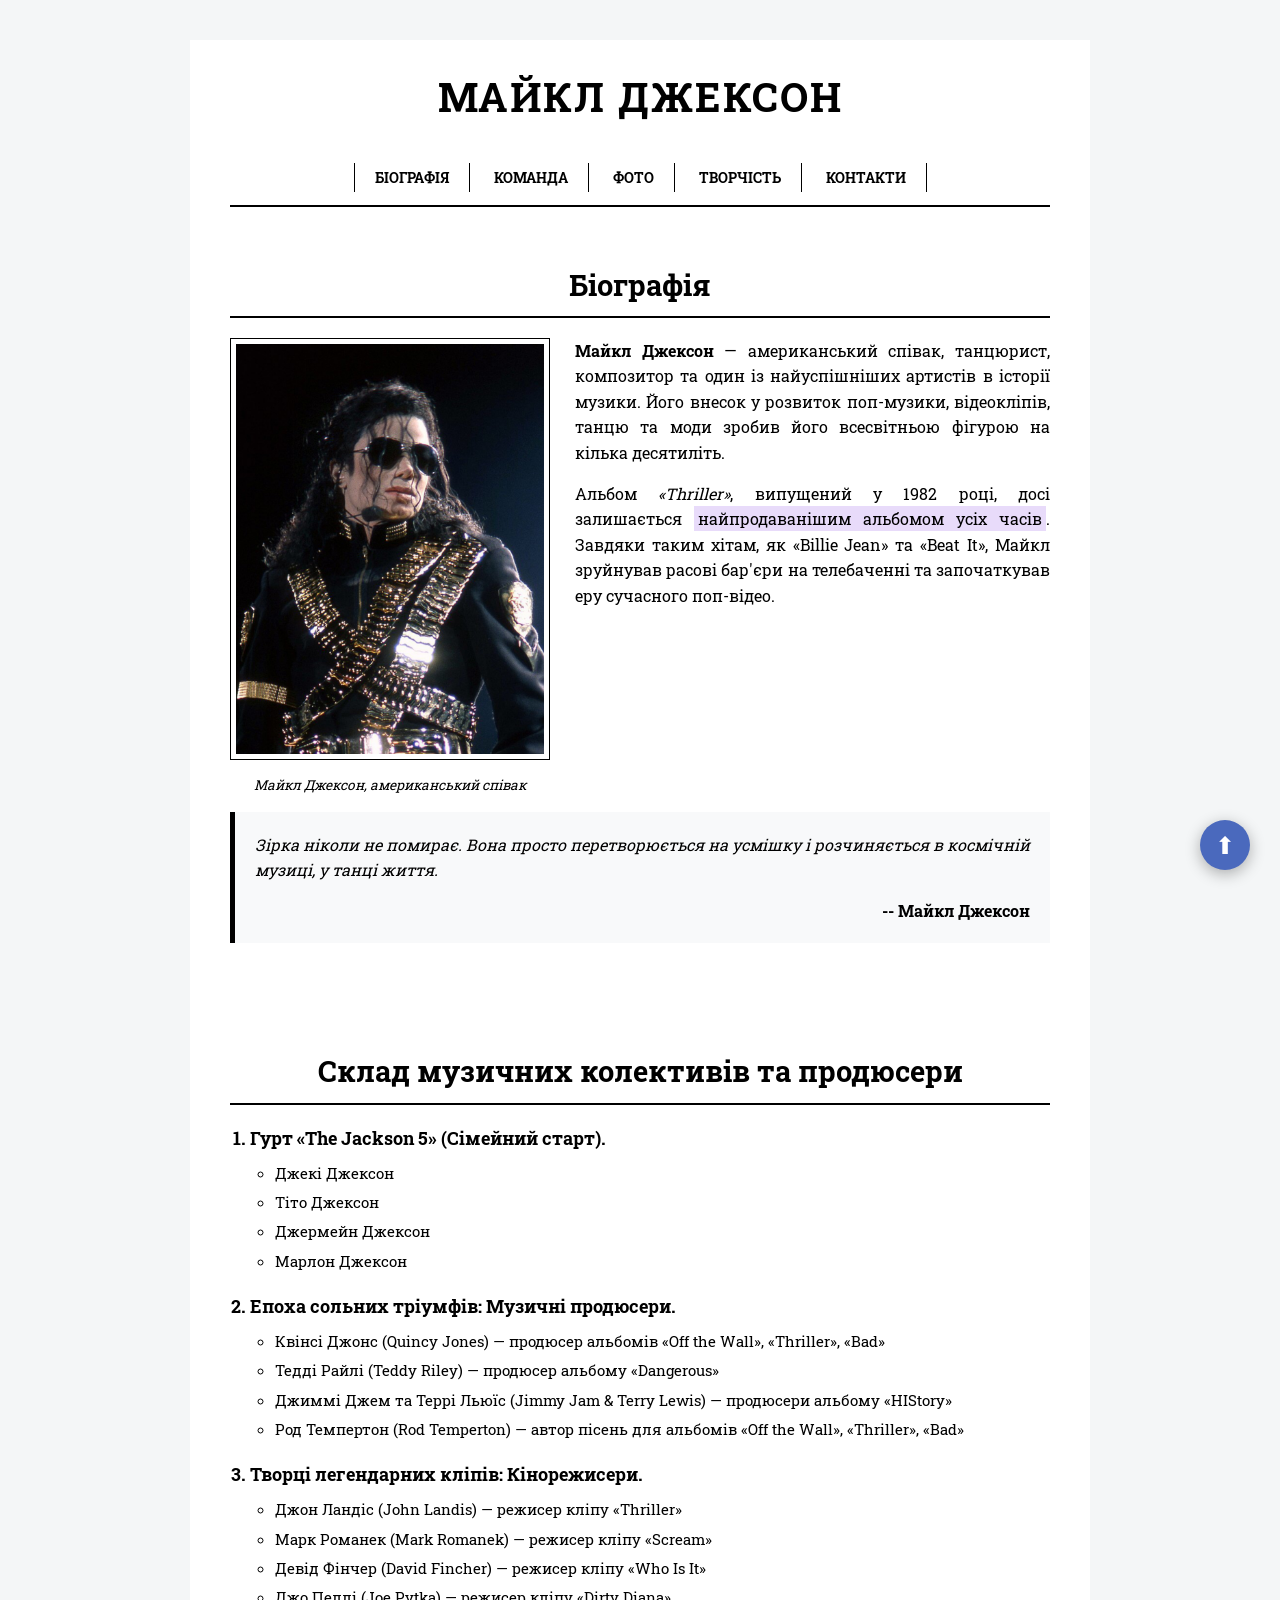
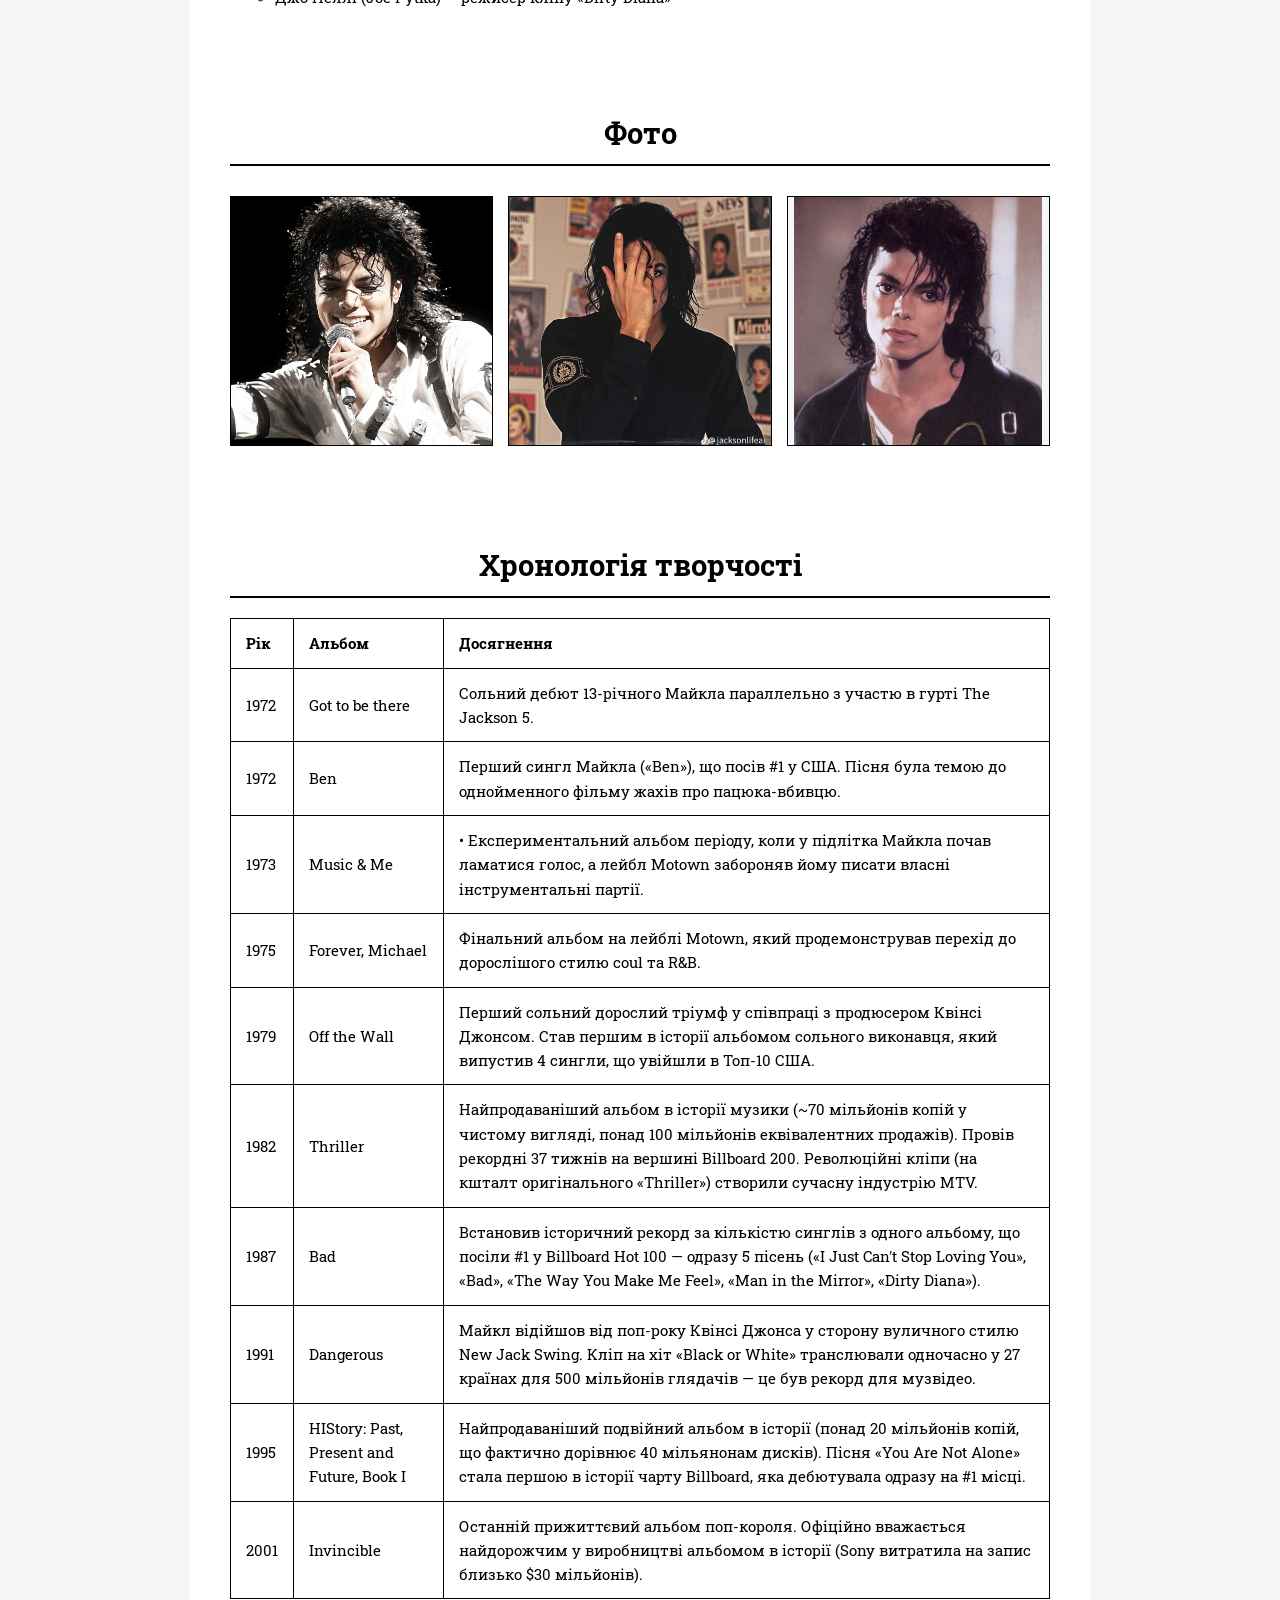
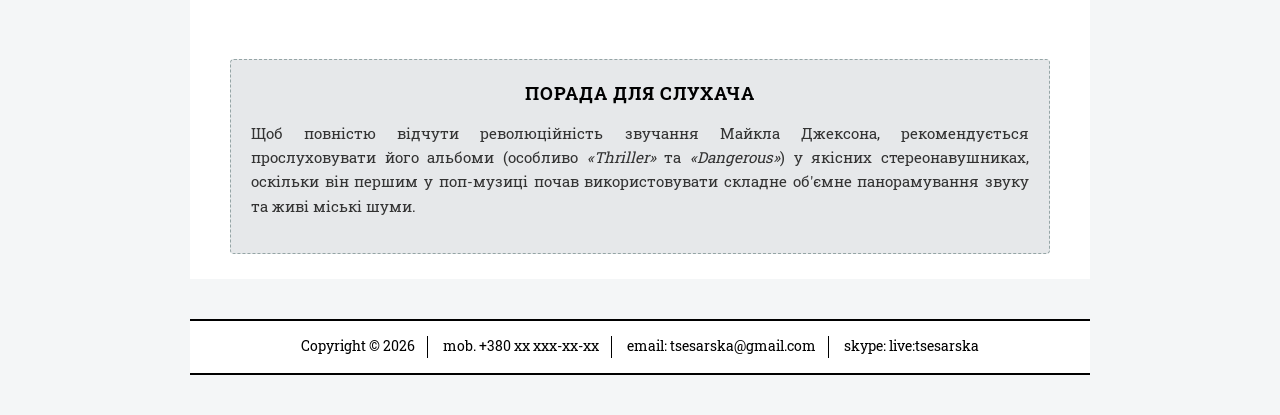
<file: index.html>
<!DOCTYPE html>
<html lang="uk">
<head>
    <meta charset="UTF-8">
    <meta name="viewport" content="width=device-width, initial-scale=1.0">
 
    <meta name="description" content="Біографія та музика Майкла Джексона, його пісні та досягнення.">
    <meta name="keywords" content="Майкл, Джексон, музика, біографія, пісні">
    <meta name="author" content="Цесарська Людмила">

    <title>Майкл Джексон - Біографія та музика</title>

    <link rel="stylesheet" href="styles.css">
    <link rel="icon" href="favicon.ico">
    

    <link rel="preconnect" href="https://fonts.googleapis.com">
    <link rel="preconnect" href="https://fonts.gstatic.com" crossorigin>
    <link href="https://fonts.googleapis.com/css2?family=Roboto+Slab:wght@300;400;700&display=swap" rel="stylesheet">
</head>
<body>

<header>
    <h1>Майкл Джексон</h1>
    <nav>
        <ul>
            <li><a href="#biography">БІОГРАФІЯ</a></li>
            <li><a href="#team">КОМАНДА</a></li>
            <li><a href="#gallery">ФОТО</a></li>
            <li><a href="#albums">ТВОРЧІСТЬ</a></li>
            <!-- ВИПРАВЛЕНО: Тепер веде на окрему сторінку -->
            <li><a href="contact.html">КОНТАКТИ</a></li>
        </ul>
    </nav>
</header>

<main>
    <article id="biography">
        <h2>Біографія</h2>
        <figure>
            <img src="images/michael_1.jpg" alt="Майкл Джексон на виступі">
            <figcaption>Майкл Джексон, американський співак</figcaption>
        </figure>

        <p>
            <strong>Майкл Джексон</strong> — американський співак, танцюрист, композитор та один із найуспішніших артистів в історії музики. Його внесок у розвиток поп-музики, відеокліпів, танцю та моди зробив його всесвітньою фігурою на кілька десятиліть. 
        </p>
        <p>
            Альбом <em>«Thriller»</em>, випущений у 1982 році, досі залишається <mark>найпродаванішим альбомом усіх часів</mark>. Завдяки таким хітам, як «Billie Jean» та «Beat It», Майкл зруйнував расові бар'єри на телебаченні та започаткував еру сучасного поп-відео.
        </p>
        <blockquote cite="https://source.com">
            <p>Зірка ніколи не помирає. Вона просто перетворюється на усмішку і розчиняється в космічній музиці, у танці життя.</p>
            <cite>-- Майкл Джексон</cite>
        </blockquote>
    </article>

    <section id="team">
        <h2>Склад музичних колективів та продюсери</h2>
        <ol>
            <li><strong>Гурт «The Jackson 5» (Сімейний старт).</strong>
                <ul>
                    <li> Джекі Джексон</li>
                    <li> Тіто Джексон</li>
                    <li> Джермейн Джексон</li>
                    <li> Марлон Джексон</li>
                </ul> 
            </li>
            <li><strong>Епоха сольних тріумфів: Музичні продюсери.</strong>
                <ul>
                     <li> Квінсі Джонс (Quincy Jones) — продюсер альбомів «Off the Wall», «Thriller», «Bad»</li>
                     <li> Тедді Райлі (Teddy Riley) — продюсер альбому «Dangerous»</li>
                     <li> Джиммі Джем та Террі Льюїс (Jimmy Jam & Terry Lewis) — продюсери альбому «HIStory»</li>
                     <li> Род Темпертон (Rod Temperton) — автор пісень для альбомів «Off the Wall», «Thriller», «Bad»</li>
                </ul>
            </li>
            <li><strong>Творці легендарних кліпів: Кінорежисери.</strong>
                <ul>
                    <li> Джон Ландіс (John Landis) — режисер кліпу «Thriller»</li>
                    <li> Марк Романек (Mark Romanek) — режисер кліпу «Scream»</li>
                    <li> Девід Фінчер (David Fincher) — режисер кліпу «Who Is It»</li>
                    <li> Джо Пеллі (Joe Pytka) — режисер кліпу «Dirty Diana»</li>
                </ul>
            </li>
        </ol> 
    </section>

    <section id="gallery">
        <h2>Фото</h2>
        <div class="photo-grid">
            <figure>
                <img src="images/michael_2.jpg" alt="Майкл Джексон на сцені">
            </figure>
            <figure>
                <a href="https://open.spotify.com/artist/3fMbdgg4jU18AjLCKBhRSm" target="_blank">
                    <img src="images/michael_3.jpg" alt="Майкл Джексон прикриває обличчя рукою">
                </a>
            </figure>
            <figure>
                <img src="images/michael_4.jpg" alt="Майкл Джексон естетичне фото" usemap="#studio-map">
                <map name="studio-map">
                    <area shape="rect" coords="0,0,150,150" href="https://www.youtube.com/watch?v=Zi_XLOBDo_Y" alt="Перехід на кліп 'Billie Jean' на YouTube" target="_blank">
                </map>
            </figure>                 
        </div>
    </section>

    <section id="albums">
        <h2>Хронологія творчості</h2>
        <table>
            <tr>
                <th>Рік</th>
                <th>Альбом</th>
                <th>Досягнення</th>
            </tr>
            <tr>
                <td>1972</td>
                <td>Got to be there</td>
                <td>Сольний дебют 13-річного Майкла параллельно з участю в гурті The Jackson 5.</td>
            </tr>
            <tr>
                <td>1972</td>
                <td>Ben</td>
                <td>Перший сингл Майкла («Ben»), що посів #1 у США. Пісня була темою до однойменного фільму жахів про пацюка-вбивцю.</td>
            </tr>
            <tr>
                <td>1973</td>
                <td>Music & Me</td>
                <td>• Експериментальний альбом періоду, коли у підлітка Майкла почав ламатися голос, а лейбл Motown забороняв йому писати власні інструментальні партії.</td>
            </tr>
            <tr>
                <td>1975</td>
                <td>Forever, Michael</td>
                <td>Фінальний альбом на лейблі Motown, який продемонстрував перехід до дорослішого стилю сoul та R&B.</td>
            </tr>
            <tr>
                <td>1979</td>
                <td>Off the Wall</td>
                <td>Перший сольний дорослий тріумф у співпраці з продюсером Квінсі Джонсом. Став першим в історії альбомом сольного виконавця, який випустив 4 сингли, що увійшли в Топ-10 США.</td>
            </tr>
            <tr>
                <td>1982</td>
                <td>Thriller</td>
                <td>Найпродаваніший альбом в історії музики (~70 мільйонів копій у чистому вигляді, понад 100 мільйонів еквівалентних продажів). Провів рекордні 37 тижнів на вершині Billboard 200. Революційні кліпи (на кшталт оригінального «Thriller») створили сучасну індустрію MTV.</td>
            </tr>
            <tr>
                <td>1987</td>
                <td>Bad</td>
                <td>Встановив історичний рекорд за кількістю синглів з одного альбому, що посіли #1 у Billboard Hot 100 — одразу 5 пісень («I Just Can't Stop Loving You», «Bad», «The Way You Make Me Feel», «Man in the Mirror», «Dirty Diana»).</td>
            </tr>
            <tr>
                <td>1991</td>
                <td>Dangerous</td>
                <td>Майкл відійшов від поп-року Квінсі Джонса у сторону вуличного стилю New Jack Swing. Кліп на хіт «Black or White» транслювали одночасно у 27 країнах для 500 мільйонів глядачів — це був рекорд для музвідео.</td>
            </tr>
            <tr>
                <td>1995</td>
                <td>HIStory: Past, Present and Future, Book I</td>
                <td>Найпродаваніший подвійний альбом в історії (понад 20 мільйонів копій, що фактично дорівнює 40 мільянонам дисків). Пісня «You Are Not Alone» стала першою в історії чарту Billboard, яка дебютувала одразу на #1 місці.</td>
            </tr>
            <tr>
                <td>2001</td>
                <td>Invincible</td>
                <td>Останній прижиттєвий альбом поп-короля. Офіційно вважається найдорожчим у виробництві альбомом в історії (Sony витратила на запис близько $30 мільйонів).</td>
            </tr>
        </table>
    </section>
    
    <aside>                     
        <h3>Порада для слухача</h3>
        <p>
            Щоб повністю відчути революційність звучання Майкла Джексона, рекомендується прослуховувати його альбоми (особливо <em>«Thriller»</em> та <em>«Dangerous»</em>) у якісних стереонавушниках, оскільки він першим у поп-музиці почав використовувати складне об'ємне панорамування звуку та живі міські шуми.
        </p>
    </aside>

     <div class="arrow-up">
        <a href="#">⬆</a>
    </div>

</main>

<footer id="contact">
    <p>
        <span>Copyright &copy; 2026</span>
        <span>mob. +380 xx xxx-xx-xx</span>
        <span>email: tsesarska@gmail.com</span>
        <span>skype: live:tsesarska</span>
    </p>
</footer>
</body>
</html>
</file>
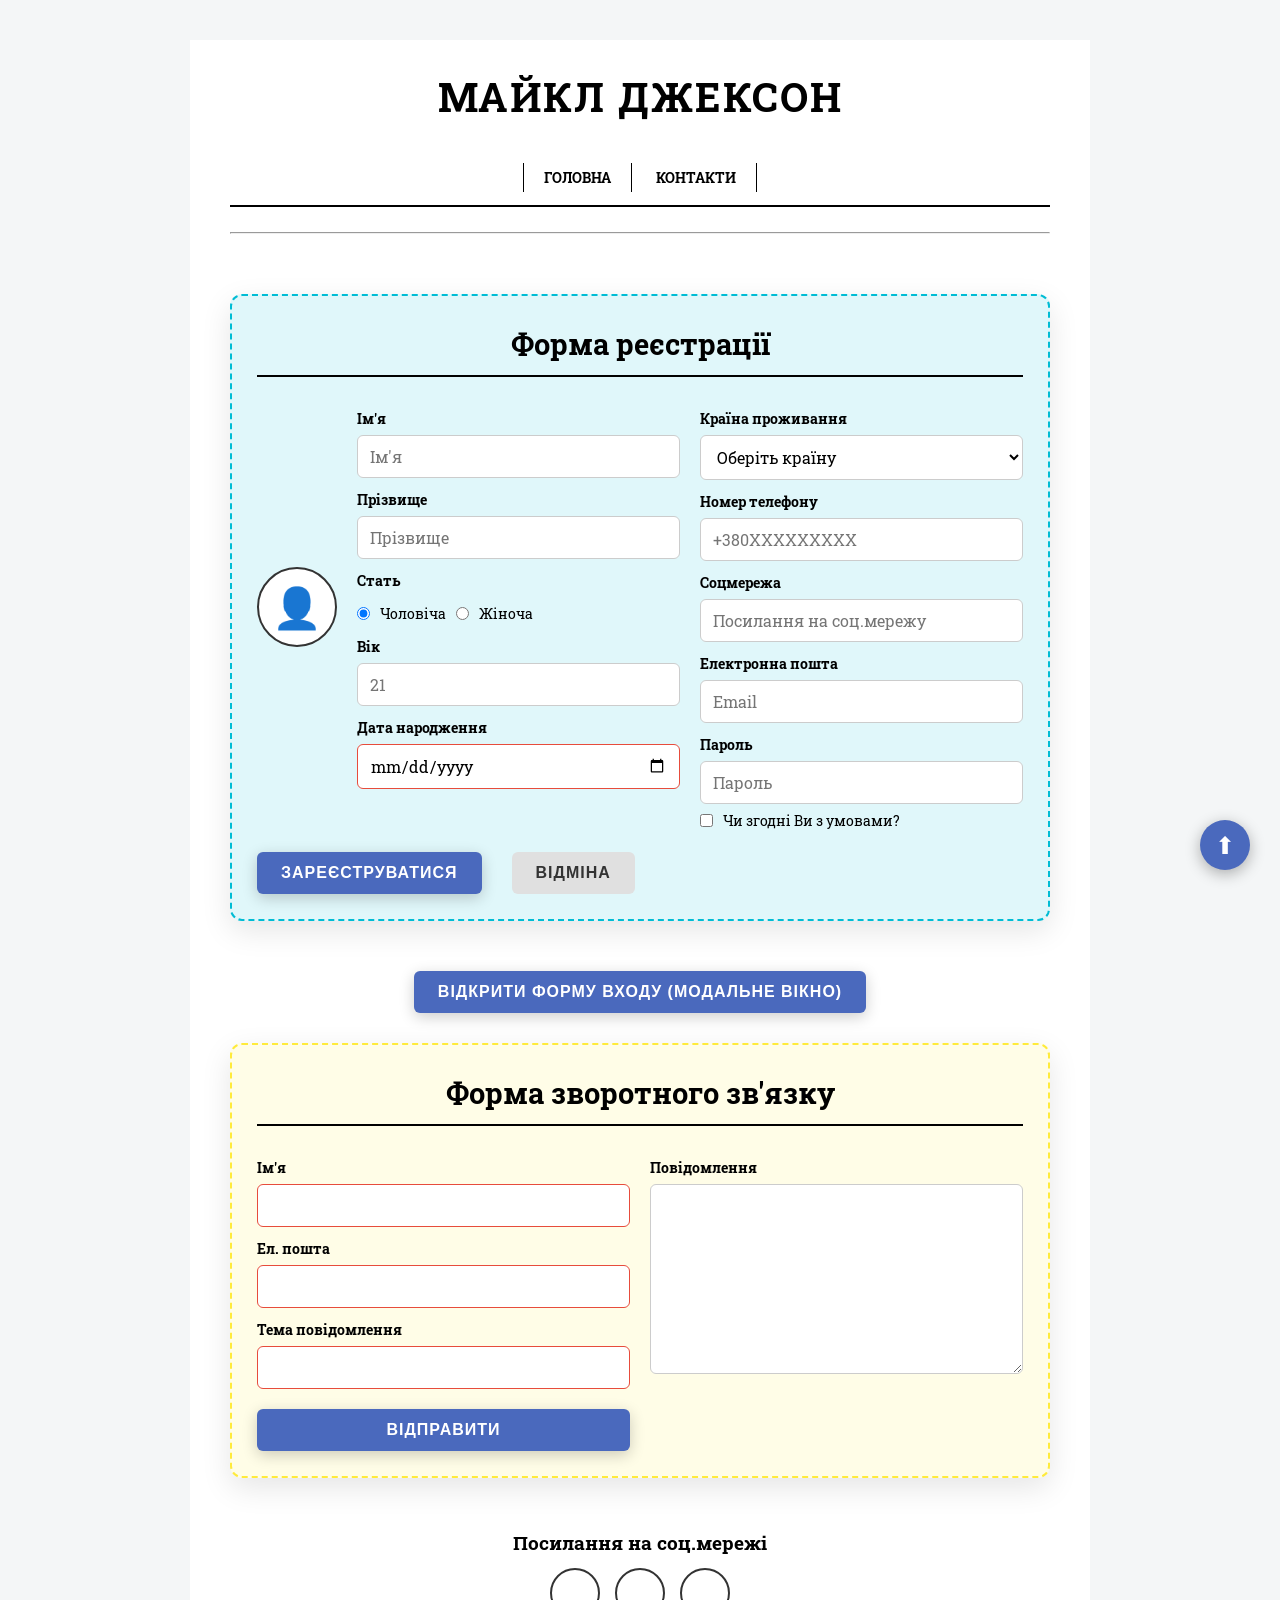
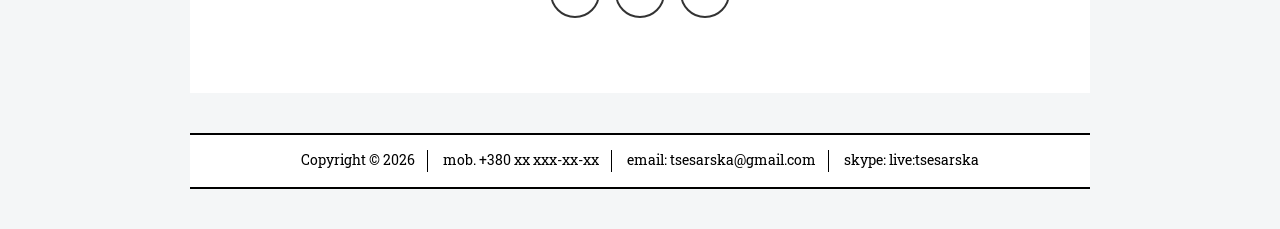
<file: contact.html>
<!DOCTYPE html>
<html lang="uk">
<head>
    <meta charset="UTF-8">
    <meta name="viewport" content="width=device-width, initial-scale=1.0">
    <title>Контакти - Майкл Джексон</title>
    <link rel="stylesheet" href="styles.css">
    <link rel="preconnect" href="https://fonts.googleapis.com">
    <link rel="preconnect" href="https://fonts.gstatic.com" crossorigin>
    <link href="https://fonts.googleapis.com/css2?family=Roboto+Slab:wght@300;400;700&display=swap" rel="stylesheet">
</head>
<body>

<header>
    <h1>Майкл Джексон</h1>
    <nav>
        <ul>
            
            <li><a href="index.html">ГОЛОВНА</a></li>
            <li><a href="contact.html">КОНТАКТИ</a></li>
        </ul>
    </nav>
</header>

<main>

    <hr>

    <section class="forms-container">
        
       
        <div class="form-box registration-box">
            <h2>Форма реєстрації</h2>
            <form action="#" method="POST" class="custom-form">
                <div class="form-row">
                    <label for="avatar-upload" class="avatar-placeholder">
    <span id="avatar-text">👤</span>
    <input type="file" id="avatar-upload" accept="image/*" style="display: none;" onchange="document.getElementById('avatar-text').innerText = '✓';">
</label>
                    
                    <div class="form-group">
                        <label for="reg-name">Ім'я</label>
                        <input type="text" id="reg-name" name="name" placeholder="Ім'я" required pattern="[A-Za-zА-Яа-яІіЇїЄє]{2,}">
                        
                        <label for="reg-surname">Прізвище</label>
                        <input type="text" id="reg-surname" name="surname" placeholder="Прізвище" required>
                        
                        <label>Стать</label>
                        <div class="radio-group">
                            <input type="radio" id="male" name="gender" value="male" checked>
                            <label for="male">Чоловіча</label>
                            <input type="radio" id="female" name="gender" value="female">
                            <label for="female">Жіноча</label>
                        </div>
                        
                        <label for="reg-age">Вік</label>
                        <input type="number" id="reg-age" name="age" min="1" max="100" placeholder="21" required>
                        
                        <label for="reg-dob">Дата народження</label>
                        <input type="date" id="reg-dob" name="dob" required>
                    </div>
                    
                    <div class="form-group">
                        <label for="reg-country">Країна проживання</label>
                        <select id="reg-country" name="country" required>
                            <option value="">Оберіть країну</option>
                            <option value="ua">Україна</option>
                            <option value="us">США</option>
                            <option value="uk">Великобританія</option>
                        </select>
                        
                        <label for="reg-phone">Номер телефону</label>
                        <input type="tel" id="reg-phone" name="phone" placeholder="+380XXXXXXXXX" required>
                        
                        <label for="reg-social">Соцмережа</label>
                        <input type="url" id="reg-social" name="social" placeholder="Посилання на соц.мережу">
                        
                        <label for="reg-email">Електронна пошта</label>
                        <input type="email" id="reg-email" name="email" placeholder="Email" required>
                        
                        <label for="reg-pass">Пароль</label>
                        <input type="password" id="reg-pass" name="password" placeholder="Пароль" minlength="6" required>
                        
                        <div class="checkbox-group">
                            <input type="checkbox" id="terms" name="terms" required>
                            <label for="terms">Чи згодні Ви з умовами?</label>
                        </div>
                    </div>
                </div>
                
                <div class="form-actions">
                    <button type="submit" class="btn-primary float-left">Зареєструватися</button>
                    <button type="reset" class="btn-secondary">Відміна</button>
                </div>
            </form>
        </div>

     
        <div class="modal-trigger">
            <button class="btn-primary" onclick="document.getElementById('loginModal').style.display='block'">Відкрити форму входу (Модальне вікно)</button>
        </div>

        
        <div class="form-box login-box" id="loginModal">
            <span class="close-btn" onclick="document.getElementById('loginModal').style.display='none'">×</span>
            <h2>Форма входу</h2>
            <form action="#" method="POST" class="custom-form">
                <div class="form-group">
                    <label for="login-email">Логін (Email)</label>
                    <input type="email" id="login-email" name="email" required>
                    
                    <label for="login-pass">Пароль</label>
                    <input type="password" id="login-pass" name="password" required>
                </div>
                <button type="submit" class="btn-primary">Вхід</button>
            </form>
        </div>

        
        <div class="form-box feedback-box">
            <h2>Форма зворотного зв'язку</h2>
            <form action="#" method="POST" class="custom-form">
                <div class="form-row">
                    <div class="form-group">
                        <label for="fb-name">Ім'я</label>
                        <input type="text" id="fb-name" name="name" required>
                        
                        <label for="fb-email">Ел. пошта</label>
                        <input type="email" id="fb-email" name="email" required>
                        
                        <label for="fb-subject">Тема повідомлення</label>
                        <input type="text" id="fb-subject" name="subject" required>
                        
                        <button type="submit" class="btn-primary" style="margin-top: 20px;">Відправити</button>
                    </div>
                    
                    <div class="form-group">
                        <label for="fb-message">Повідомлення</label>
                        <textarea id="fb-message" name="message" rows="8" required></textarea>
                    </div>
                </div>
            </form>
        </div>

        
        <div class="social-links">
            <h3>Посилання на соц.мережі</h3>
            <div class="social-circles">
                <a href="https://www.youtube.com/@michaeljackson" target="_blank" class="circle" title="YouTube"></a>
                <a href="https://open.spotify.com/artist/3fMbdgg4jU18AjLCKBhRSm" target="_blank" class="circle" title="Spotify"></a>
                <a href="https://www.instagram.com/michaeljackson/" target="_blank" class="circle" title="Instagram"></a>
            </div>
        </div>
        
        
        <div class="arrow-up">
            <a href="#">⬆</a>
        </div>

    </section>
</main>

<footer id="contact">
    <p>
        <span>Copyright &copy; 2026</span>
        <span>mob. +380 xx xxx-xx-xx</span>
        <span>email: tsesarska@gmail.com</span>
        <span>skype: live:tsesarska</span>
    </p>
</footer>

</body>
</html>
</file>
<file: styles.css>
* {
    margin: 0;
    padding: 0;
    box-sizing: border-box;
}

body {
    font-family: 'Roboto Slab', serif;
    line-height: 1.6;
    color: #000000;
    background-color: #f4f6f7;
    padding: 40px 0;
}

header, main, footer {
    max-width: 900px;
    margin: 0 auto;
    background-color: #ffffff;
    padding: 25px 40px;
}

mark {
    background-color: #e8dbfa;
    color: #000000;
    padding: 2px 4px;
}

header {
    text-align: center;
    padding-bottom: 0;
}

header h1, main h2, main h3, aside h3 {
    text-align: center;
    color: #000000;
}

header h1 {
    font-size: 2.5rem;
    text-transform: uppercase;
    letter-spacing: 2px;
    margin-bottom: 20px;
}

header nav ul {
    list-style: none;
    text-align: center;
    padding: 15px 0;
    border-bottom: 2px solid #000000;
}

header nav ul li {
    display: inline-block;
}

header nav ul li a {
    text-decoration: none;
    color: #000000;
    font-weight: bold;
    font-size: 0.9rem;
    padding: 5px 20px;
    border-right: 1px solid #000000;
    transition: color 0.3s ease;
}

header nav ul li:first-child a {
    border-left: 1px solid #000000;
}

header nav ul li a:hover {
    color: #555555;
}


.sticky-nav {
    position: sticky;
    top: 0;
    background-color: #ffffff;
    z-index: 100;
    border-bottom: 2px solid #000000;
    padding: 10px 0;
}


main section, main article {
    padding: 30px 0;
    margin-bottom: 20px;
}

main h2 {
    font-size: 1.8rem;
    margin-bottom: 20px;
    border-bottom: 2px solid #000000;
    padding-bottom: 8px;
}

#biography figure, main article figure {
    float: left;
    margin-right: 25px;
    margin-bottom: 15px;
    max-width: 320px;
}

#biography figure img, main article figure img {
    width: 100%;
    height: auto;
    border: 1px solid #000000;
    padding: 5px;
    background-color: #fff;
}

#biography figcaption, main article figcaption {
    font-size: 0.85rem;
    font-style: italic;
    color: #000000;
    text-align: center;
    margin-top: 8px;
}

main p {
    margin-bottom: 15px;
    text-align: justify;
    color: #000000;
}

blockquote {
    clear: both;
    background-color: #f8f9fa;
    border-left: 5px solid #000000;
    padding: 20px;
    margin: 25px 0;
    font-style: italic;
}

blockquote cite {
    display: block;
    text-align: right;
    font-weight: bold;
    font-style: normal;
    margin-top: 10px;
    color: #000000;
}

#team ol, main ol {
    padding-left: 20px;
}

#team ol > li, main ol > li {
    margin-bottom: 20px;
    font-size: 1.1rem;
    font-weight: bold;
}

#team ul, main ol ul {
    list-style-type: circle;
    padding-left: 25px;
    margin-top: 8px;
    font-weight: normal;
}

#team ul li, main ol ul li {
    font-size: 0.95rem;
    margin-bottom: 5px;
    color: #000000;
}

.photo-grid {
    display: grid;
    grid-template-columns: repeat(auto-fit, minmax(200px, 1fr));
    gap: 15px;
    padding: 10px 0;
}

.photo-grid figure {
    text-align: center;
    margin: 0;
}

.photo-grid img {
    width: 100%;
    height: 100%;
    max-height: 250px;
    object-fit: cover;
    border: 1px solid #000000;
}

.photo-grid img[usemap] { /* налаштування для зображення 4 */
    object-fit: contain; 
    background-color: #f4f6f7; /* адаптація до розмірів контейнера */
}

table {
    width: 100%;
    border-collapse: collapse;
    margin-top: 15px;
    font-size: 0.95rem;
    background-color: #ffffff;
}

table, th, td {
    border: 1px solid #000000;
}

th, td {
    padding: 12px 15px;
    text-align: left;
    color: #000000;
}

th {
    background-color: #ffffff;
    color: #000000;
    font-weight: bold;
}

aside {
    background-color: #e6e8ea;
    border: 1px dashed #95a5a6;
    padding: 20px;
    margin-top: 30px;
    border-radius: 4px;
}

aside h3 {
    color: #000000;
    margin-bottom: 12px;
    font-size: 1.1rem;
    text-transform: uppercase;
    letter-spacing: 1px;
}

aside p {
    font-size: 0.95rem;
    text-align: justify;
    color: #333333;
}

footer {
    text-align: center;
    border-top: 2px solid #000000;
    border-bottom: 2px solid #000000;
    margin-top: 40px;
    padding: 15px 0;
}

footer p {
    font-size: 0.85rem;
    color: #000000;
}

footer p span {
    display: inline-block;
    border-right: 1px solid #000000;
    padding: 0 12px;
}

footer p span:last-child {
    border-right: none;
}

.forms-container {
    display: flex;
    flex-wrap: wrap;
    gap: 30px;
    margin-top: 30px;
    position: relative;
}

.form-box {
    padding: 25px;
    border-radius: 12px;
    box-shadow: 0 10px 30px rgba(0,0,0,0.1);
    flex: 1 1 100%;
}


.registration-box { background-color: #e0f7fa; border: 2px dashed #00bcd4; }
.login-box { background-color: #e8f5e9; border: 2px dashed #4caf50; }
.feedback-box { background-color: #fffde7; border: 2px dashed #ffeb3b; }

.form-row {
    display: flex;
    gap: 20px;
}

.form-group {
    display: flex;
    flex-direction: column;
    flex: 1;
}

.form-group label {
    margin-top: 10px;
    margin-bottom: 5px;
    font-weight: bold;
    font-size: 0.9rem;
}

.custom-form input[type="text"],
.custom-form input[type="email"],
.custom-form input[type="password"],
.custom-form input[type="tel"],
.custom-form input[type="number"],
.custom-form input[type="date"],
.custom-form input[type="url"],
.custom-form select,
.custom-form textarea {
    padding: 10px 12px;
    border: 1px solid #ccc;
    border-radius: 6px;
    font-family: inherit;
    font-size: 1rem;
    transition: all 0.3s ease;
    background-color: #ffffff;
}

.custom-form input:hover,
.custom-form select:hover,
.custom-form textarea:hover {
    border-color: #888;
}

.custom-form input:focus,
.custom-form select:focus,
.custom-form textarea:focus {
    outline: none;
    border-color: #3498db;
    box-shadow: 0 0 8px rgba(52, 152, 219, 0.5);
    transform: scale(1.01);
}


.custom-form input:not([type="radio"]):not([type="checkbox"]):valid:not(:placeholder-shown) {
    border-color: #2ecc71;
}

.custom-form input:not([type="radio"]):not([type="checkbox"]):invalid:not(:placeholder-shown):not(:focus) {
    border-color: #e74c3c;
}

.radio-group, .checkbox-group {
    display: flex;
    align-items: center;
    gap: 10px;
    margin-top: 5px;
}

.radio-group label, .checkbox-group label {
    margin: 0;
    font-weight: normal;
}

.form-actions {
    display: flex;
    gap: 15px;
    margin-top: 20px;
}

.float-left {
    float: left;
    margin-right: 15px;
}


.btn-primary, .btn-secondary {
    padding: 12px 24px;
    border: none;
    border-radius: 6px;
    font-size: 1rem;
    font-weight: bold;
    cursor: pointer;
    transition: all 0.3s ease;
    text-transform: uppercase;
    letter-spacing: 1px;
}

.btn-primary {
    background-color: #4a69bd; 
    color: white;
    box-shadow: 0 4px 15px rgba(0,0,0,0.2);
}

.btn-primary:hover {
    background-color: #3b559e; 
    transform: translateY(-2px);
    box-shadow: 0 6px 20px rgba(0,0,0,0.3);
}

.btn-primary:active {
    transform: translateY(1px);
    box-shadow: 0 2px 10px rgba(0,0,0,0.2);
}

.btn-secondary {
    background-color: #e0e0e0;
    color: #333;
}

.btn-secondary:hover {
    background-color: #d0d0d0;
}

.avatar-placeholder {
    width: 80px;
    height: 80px;
    background-color: #fff;
    border: 2px solid #333;
    border-radius: 50%;
    display: flex;
    align-items: center;
    justify-content: center;
    font-size: 40px;
    margin-bottom: 15px;
    align-self: center;
}


.login-box {
    display: none;
    position: fixed;
    top: 50%;
    left: 50%;
    transform: translate(-50%, -50%);
    z-index: 1000;
    width: 400px;
    box-shadow: 0 0 0 100vw rgba(0,0,0,0.5);
}

.close-btn {
    position: absolute;
    top: 10px;
    right: 15px;
    font-size: 28px;
    font-weight: bold;
    cursor: pointer;
    color: #333;
}

.close-btn:hover {
    color: red;
}

.modal-trigger {
    width: 100%;
    text-align: center;
    margin-top: 20px;
}

.social-links {
    width: 100%;
    margin-top: 20px;
    text-align: center;
}

.social-circles {
    display: flex;
    justify-content: center;
    gap: 15px;
    margin-top: 10px;
}

.circle {
    width: 50px;
    height: 50px;
    background-color: #fff;
    border: 2px solid #333;
    border-radius: 50%;
    display: block;
    transition: background-color 0.3s, transform 0.3s;
}

.circle:hover {
    background-color: #4a69bd;
    transform: scale(1.1);
}

.arrow-up {
    position: fixed;
    bottom: 30px;
    right: 30px;
    background-color: #4a69bd;
    width: 50px;
    height: 50px;
    border-radius: 50%;
    display: flex;
    align-items: center;
    justify-content: center;
    box-shadow: 0 4px 15px rgba(0,0,0,0.3);
    transition: background-color 0.3s;
}

.arrow-up a {
    color: white;
    text-decoration: none;
    font-size: 24px;
}

.arrow-up:hover {
    background-color: #3b559e;
}
/* Планшети */
@media (max-width: 1024px) {
    header, main, footer {
        padding: 20px 25px;
    }

    table {
        font-size: 0.85rem;
    }

    th, td {
        padding: 8px 10px;
    }
}

/* Мобільні */
@media (max-width: 768px) {
    body {
        padding: 0;
    }

    header, main, footer {
        padding: 15px;
    }

    header h1 {
        font-size: 1.8rem;
        letter-spacing: 1px;
    }

    /* вертикальна навігація */
    header nav ul li {
        display: block;
        border-right: none;
        border-bottom: 1px solid #000000;
    }

    header nav ul li a {
        display: block;
        border-right: none;
        padding: 10px 5px;
    }

    header nav ul li:first-child a {
        border-left: none;
    }

    #biography figure,
    main article figure {
        float: none;
        max-width: 100%;
        margin: 0 auto 15px;
    }

    /* Таблиця — горизонтальний скрол */
    table {
        display: block;
        overflow-x: auto;
        white-space: nowrap;
    }

    /* Форми */
    .form-row {
        flex-direction: column;
    }

    .form-actions {
        flex-direction: column;
    }

    .float-left {
        float: none;
        margin-right: 0;
    }

    /* Модальне вікно */
    .login-box {
        width: 90%;
        padding: 20px;
    }

    footer p span {
        display: block;
        border-right: none;
        border-bottom: 1px solid #000000;
        padding: 5px 0;
    }

    footer p span:last-child {
        border-bottom: none;
    }
}

/*Телефони*/

@media (max-width: 480px) {
    header h1 {
        font-size: 1.4rem;
    }

    main h2 {
        font-size: 1.3rem;
    }

    .photo-grid {
        grid-template-columns: 1fr;
    }

    .avatar-placeholder {
        width: 60px;
        height: 60px;
        font-size: 30px;
    }

    .btn-primary,
    .btn-secondary {
        width: 100%;
        padding: 10px 15px;
        font-size: 0.9rem;
    }

    .arrow-up {
        width: 40px;
        height: 40px;
        bottom: 15px;
        right: 15px;
    }

    .arrow-up a {
        font-size: 18px;
    }
}
</file>
